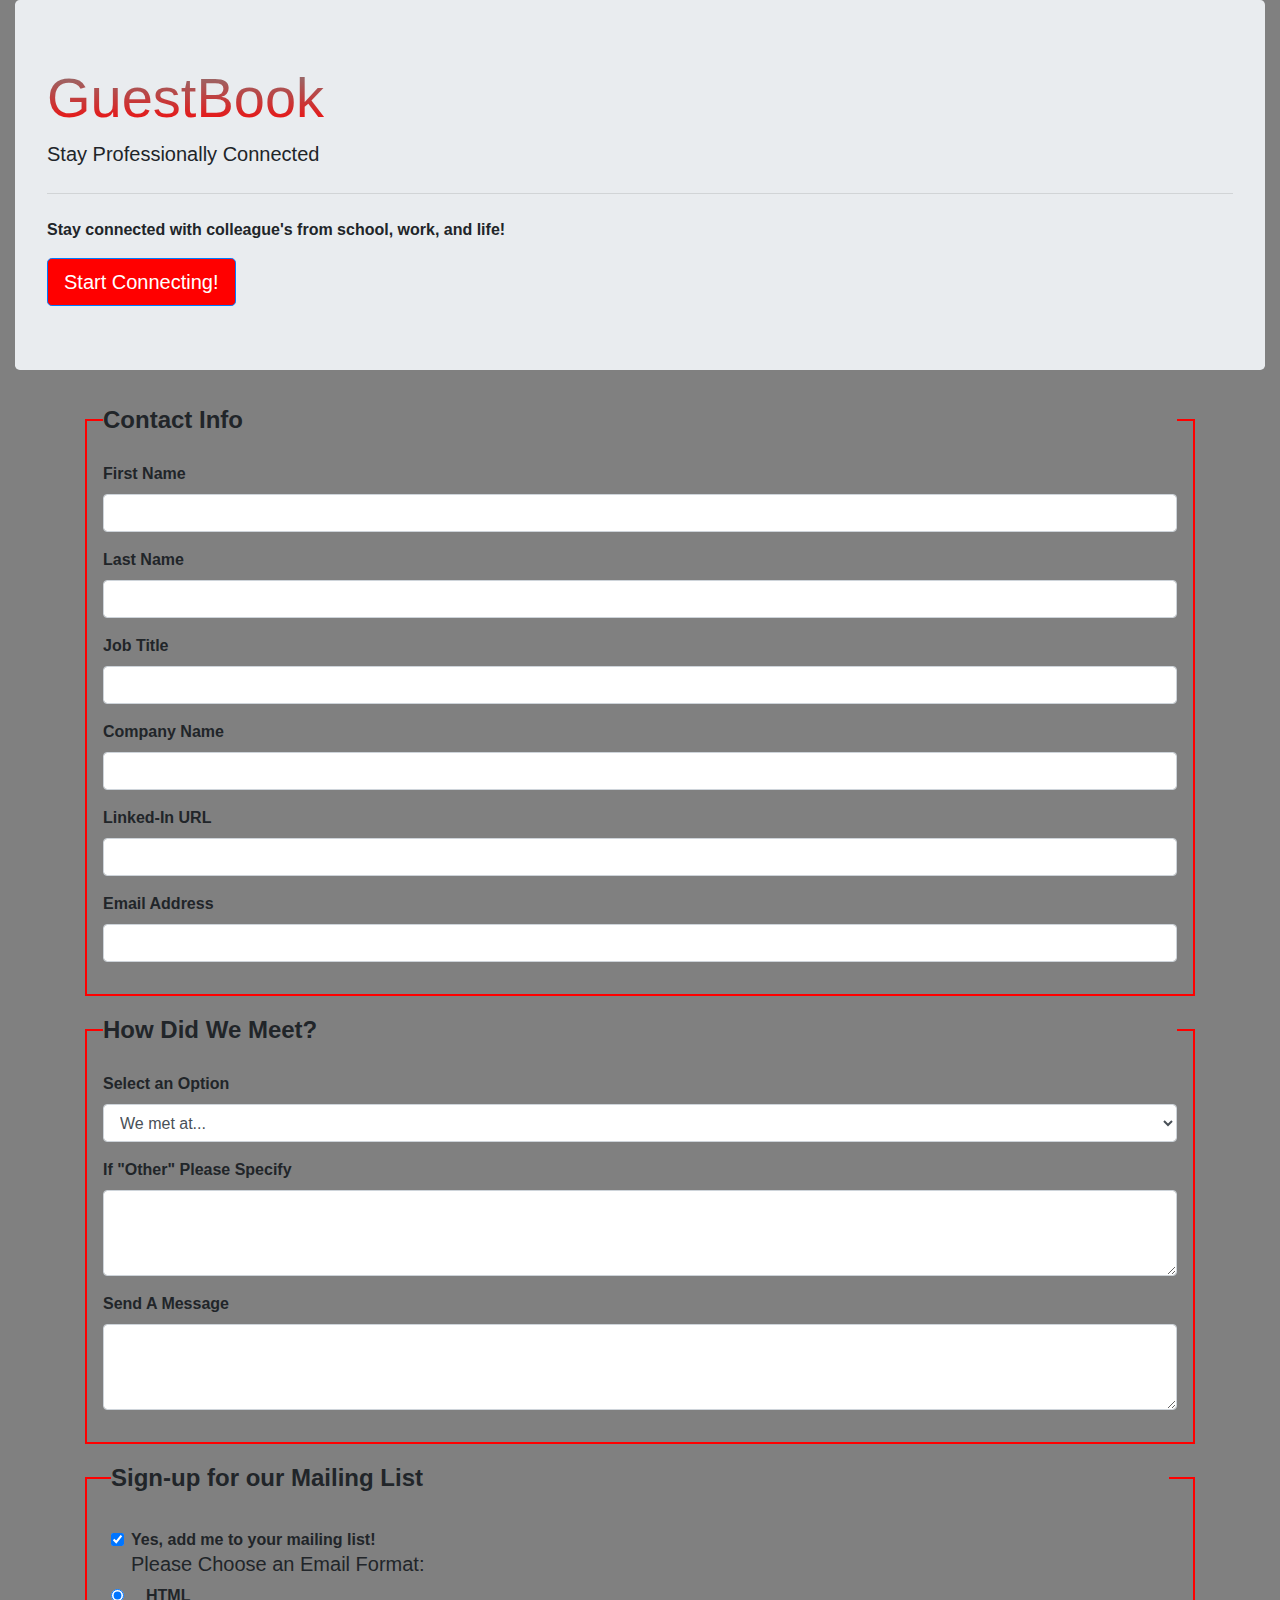
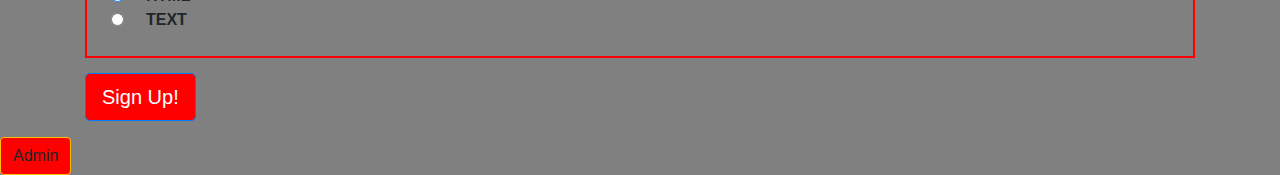
<file: GuestBook/index.html>
<html lang="en">
<head>
    <!-- Required meta tags -->
    <meta charset="utf-8">
    <meta name="viewport" content="width=device-width, initial-scale=1, shrink-to-fit=no">

    <!-- Bootstrap CSS -->
    <link rel="stylesheet" href="https://stackpath.bootstrapcdn.com/bootstrap/4.4.1/css/bootstrap.min.css" integrity="sha384-Vkoo8x4CGsO3+Hhxv8T/Q5PaXtkKtu6ug5TOeNV6gBiFeWPGFN9MuhOf23Q9Ifjh" crossorigin="anonymous">
    <link rel="stylesheet" href="guestBook.css">
    <title>GuestBook</title>

    <link rel="icon" type="image/png" href="images/gb.jpg">

</head>
<body>

<div class="container-fluid" id="main">
    <div class="jumbotron">
        <h1 class="display-4" id="h1">GuestBook</h1>
        <p class="lead">Stay Professionally Connected</p>
        <hr class="my-4">
        <p>Stay connected with colleague's from school, work, and life!</p>
        <a class="btn btn-primary btn-lg" href="#" role="button">Start Connecting!</a>
    </div>
</div>
<div class="container">
    <form id="guestBook" action ="confirmGuest.php" method="post">
        <!--Contact information -->
        <fieldset class="form-group">
            <legend>Contact Info</legend>

            <div class="form-group">
                <label for="firstName" >First Name</label>
                <input type="text" class="form-control" id="firstName" name="firstName">
                <span class="hidden" id="err-fName">Please enter your first name</span>
            </div>

            <div class="form-group">
                <label for="lastName" >Last Name</label>
                <input type="text" class="form-control" id="lastName" name="lastName">
                <span class="hidden" id="err-lName">Please enter you last name</span>
            </div>

            <div class="form-group">
                <label for="jobTitle" >Job Title</label>
                <input type="text" class="form-control" id="jobTitle" name="jobTitle">
                <span class="hidden" id="err-jobTitle">Please enter your job title</span>
            </div>

            <div class="form-group">
                <label for="companyName" >Company Name</label>
                <input type="text" class="form-control" id="companyName" name="companyName">
                <span class="hidden" id="err-companyName">Please enter your company name</span>
            </div>

            <div class="form-group">
                <label for="linked-in" >Linked-In URL</label>
                <input type="text" class="form-control" id="linked-in" name="linked-in">
                <span class="hidden" id="err-link">Please enter a valid Linked-in URL.</span>
            </div>

            <div class="form-group">
                <label for="email" >Email Address</label>
                <input type="text" class="form-control" id="email" name="email">
                <span class="hidden" id="err-email">Please enter a valid Email address.</span>
                <span class="hidden" id="err-list">Please provide email for mailing list.</span>
            </div>
        </fieldset>

        <fieldset class="form-group">
            <legend>How Did We Meet?</legend>
            <div class="form-group">
                <label for="meet">Select an Option</label>
                <select class="form-control" id="meet" name="meet">
                    <option value="none">We met at...</option>
                    <option value="school">School</option>
                    <option value="work">Work</option>
                    <option value="party">Party</option>
                    <option value="meetup">Meet Up</option>
                    <option value="jobFair">Job Fair</option>
                    <option value="other">Other</option>
                </select>
                <span class="hidden" id="err-meet">Please select an option.</span>
            </div>

            <div class="form-group">
                <label for="specify">If "Other" Please Specify</label>
                <textarea class="form-control" id="specify" name="specify" rows="3"></textarea>
            </div>

            <div class="form-group">
                <label for="message">Send A Message</label>
                <textarea class="form-control" id="message" name="message" rows="3"></textarea>
            </div>

        </fieldset>

        <fieldset id="mailingList">
            <legend>Sign-up for our Mailing List</legend>
            <div class="form-check">
                <input class="form-check-input" type="checkbox" name="list" id="list" value="yes" checked>
                <label class="form-check-label" for="list">
                    Yes, add me to your mailing list!
                </label>
            </div>

            <div class="form-check">
                <h5>Please Choose an Email Format:</h5>
                <input class="form-check-input" type="radio" name="method" id="html" value="html" checked>
                <label class="form-check-label col-md-2" for="html">
                    HTML
                </label>
            </div>
            <div class="form-check">
                <input class="form-check-input" type="radio" name="method" id="text" value="text">
                <label class="form-check-label col-md-2" for="text">
                    TEXT
                </label>
            </div>

        </fieldset>
        <button class="btn btn-primary btn-lg" role="button" id="submit" type="submit">Sign Up!</button>
    </form>
</div>

<script src="gbValid.js"></script>

</body>
<footer>
    <a href="https://zfrehner.greenriverdev.com/305/GuestBook/admin.php" ><button class="btn btn-warning" type="submit" >Admin</button></a>
</footer>
</html>
</file>
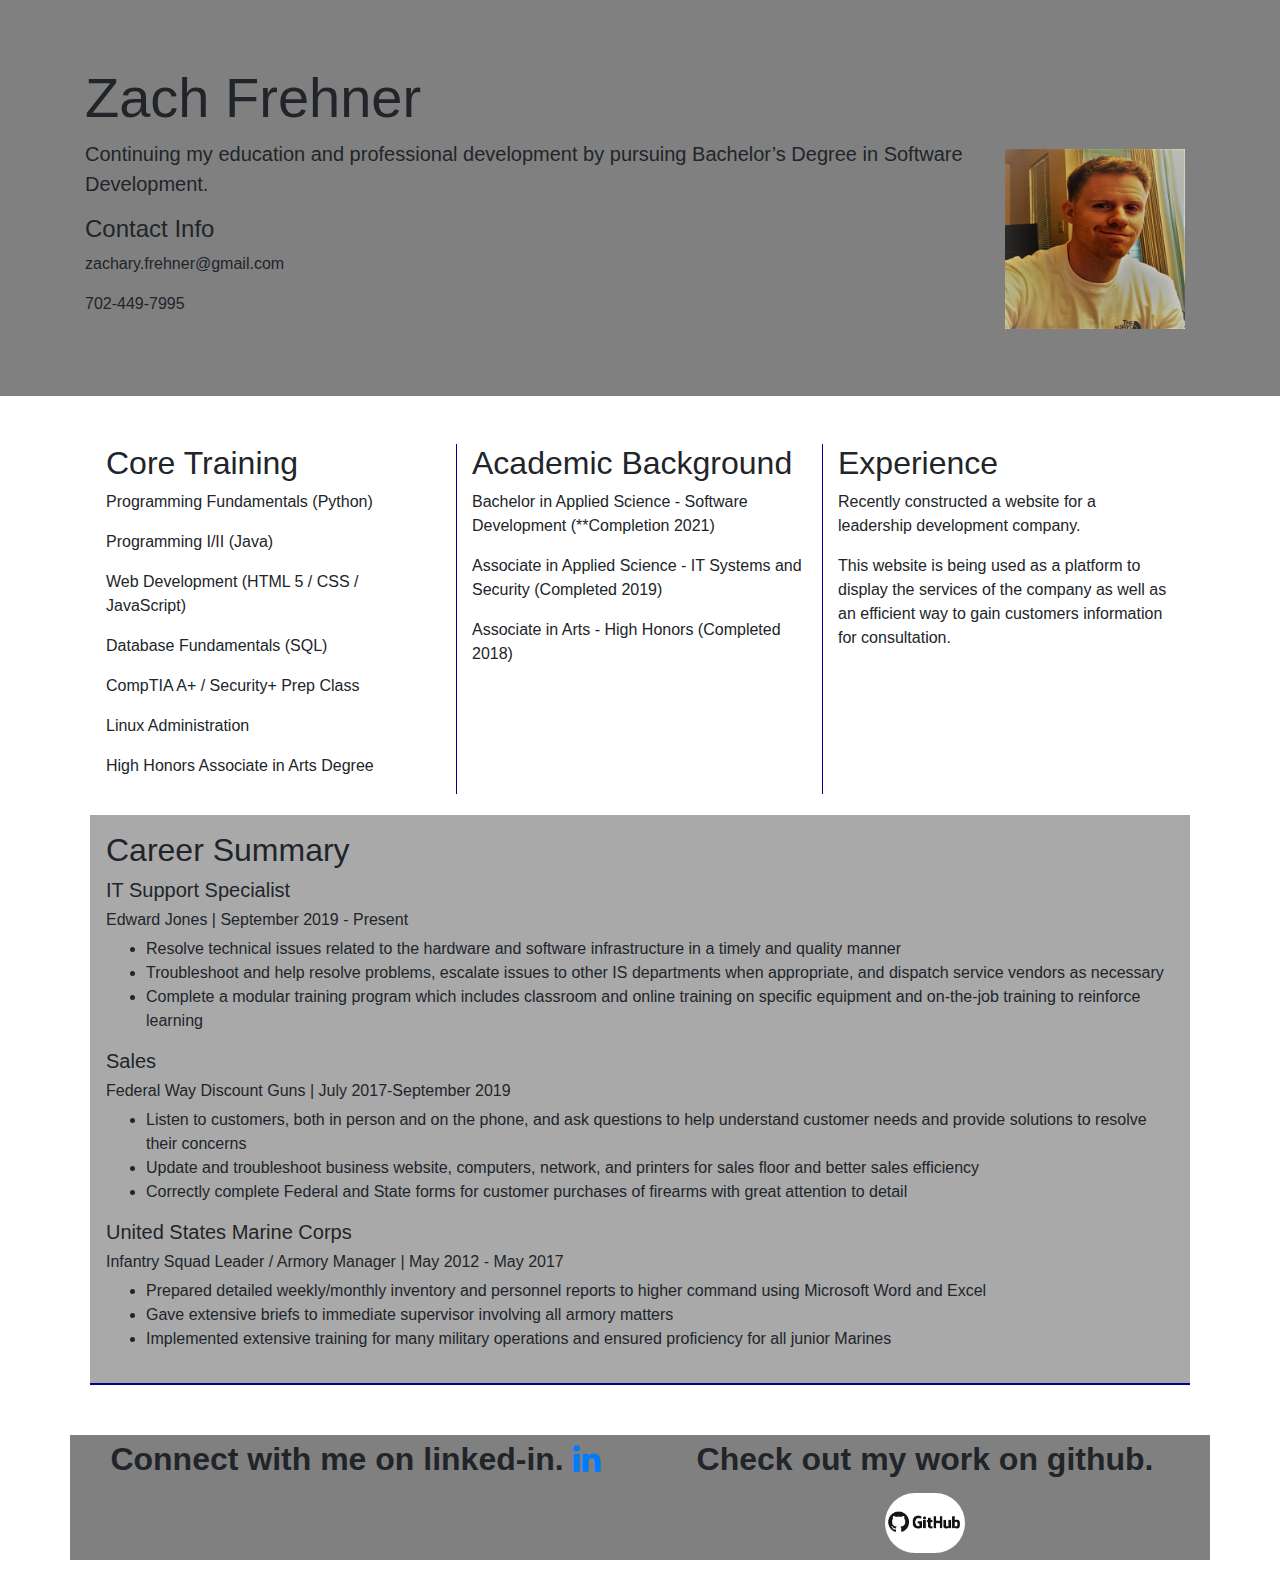
<file: resume.html>
<!doctype html>
<html lang="en">
<head>
    <!-- Required meta tags -->
    <meta charset="utf-8">
    <meta name="viewport" content="width=device-width, initial-scale=1, shrink-to-fit=no">

    <!-- Add icon library -->
    <link rel="stylesheet" href="https://cdnjs.cloudflare.com/ajax/libs/font-awesome/4.7.0/css/font-awesome.min.css">

    <!-- Bootstrap CSS -->
    <link rel="stylesheet" href="https://stackpath.bootstrapcdn.com/bootstrap/4.4.1/css/bootstrap.min.css" integrity="sha384-Vkoo8x4CGsO3+Hhxv8T/Q5PaXtkKtu6ug5TOeNV6gBiFeWPGFN9MuhOf23Q9Ifjh" crossorigin="anonymous">
    <link rel="stylesheet" href="Resume/styles/zachStyles.css">
    <title>Zach Frehner</title>

    <link rel="icon" type="image/png" href="Resume/zImages/zach.jpg">

</head>

<body>
<div class="jumbotron jumbotron-fluid">
    <div class="container">
        <h1 class="display-4">Zach Frehner</h1>
        <img src="Resume/zImages/zach.jpg" class="img-fluid float-right" alt="image" id="zach">
        <p class="lead">Continuing my education and professional development by pursuing Bachelor’s Degree in Software Development.</p>
        <div>
            <h4>Contact Info</h4>
            <p>zachary.frehner@gmail.com</p> <p>702-449-7995</p>

        </div>
    </div>
</div>

<div class="container">
    <fieldset>
    <div class="row">
        <div class="col-sm-4 left">
            <h2>Core Training</h2>

                <p>Programming Fundamentals (Python)</p>
                <p>Programming I/II (Java) </p>
                <p>Web Development  (HTML 5 / CSS / JavaScript) </p>
                <p>Database Fundamentals (SQL) </p>
                <p>CompTIA A+ / Security+ Prep Class </p>
                <p>Linux Administration </p>
                <p>High Honors Associate in Arts Degree </p>

        </div>

        <div class="col-sm-4 left">
            <h2>Academic Background</h2>
            <p>Bachelor in Applied Science - Software Development (**Completion 2021)</p>
            <p>Associate in Applied Science - IT Systems and Security (Completed 2019)</p>
            <p>Associate in Arts - High Honors (Completed 2018)</p>
        </div>

        <div class="col-sm-4">
            <h2>Experience</h2>
            <p>Recently constructed a website for a leadership development company.</p>
            <p>This website is being used as a platform to display the services of the company as
            well as an efficient way to gain customers information for consultation.<p></p>
        </div>
    </div>
    </fieldset>
</div>


    <div class="container">
        <fieldset id="summary">
        <h2>Career Summary</h2>
        <h5>IT Support Specialist</h5>
        <h6>Edward Jones | September 2019 - Present</h6>
        <ul>
            <li>Resolve technical issues related to the hardware and software infrastructure in a timely and quality manner</li>
            <li>Troubleshoot and help resolve problems, escalate issues to other IS departments when appropriate, and dispatch service vendors as necessary</li>
            <li>Complete a modular training program which includes classroom and online training on specific equipment and on-the-job training to reinforce learning</li>
        </ul>

        <h5>Sales</h5>
        <h6>Federal Way Discount Guns | July 2017-September 2019</h6>
        <ul>
            <li>Listen to customers, both in person and on the phone, and ask questions to help understand customer needs and provide solutions to resolve their concerns</li>
            <li>Update and troubleshoot business website, computers, network, and printers for sales floor and better sales efficiency</li>
            <li>Correctly complete Federal and State forms for customer purchases of firearms with great attention to detail</li>

        </ul>

        <h5>United States Marine Corps</h5>
        <h6>Infantry Squad Leader / Armory Manager | May 2012 - May 2017</h6>
        <ul>
            <li>Prepared detailed weekly/monthly inventory and personnel reports to higher command using Microsoft Word and Excel</li>
            <li>Gave extensive briefs to immediate supervisor involving all armory matters</li>
            <li>Implemented extensive training for many military operations and ensured proficiency for all junior Marines</li>

        </ul>
        </fieldset>
    </div>



<div class="container" id="foot">
    <div class="row">
        <div class="col-sm-6">
            <p><strong>Connect with me on linked-in.</strong>
    <a href="https://www.linkedin.com/in/zach-frehner-9a533a44/" class="fa fa-linkedin"></a></p>
        </div>
        <div class="col-sm-6">
            <p><strong>Check out my work on github.</strong>
    <a href="https://github.com/zfrehner" ><img src="Resume/zImages/github.png" class="img-fluid" alt="image" id="git"></a></p>
        </div>
    </div>
</div>




<!-- Optional JavaScript -->
<!-- jQuery first, then Popper.js, then Bootstrap JS -->
<script src="https://code.jquery.com/jquery-3.4.1.slim.min.js" integrity="sha384-J6qa4849blE2+poT4WnyKhv5vZF5SrPo0iEjwBvKU7imGFAV0wwj1yYfoRSJoZ+n" crossorigin="anonymous"></script>
<script src="https://cdn.jsdelivr.net/npm/popper.js@1.16.0/dist/umd/popper.min.js" integrity="sha384-Q6E9RHvbIyZFJoft+2mJbHaEWldlvI9IOYy5n3zV9zzTtmI3UksdQRVvoxMfooAo" crossorigin="anonymous"></script>
<script src="https://stackpath.bootstrapcdn.com/bootstrap/4.4.1/js/bootstrap.min.js" integrity="sha384-wfSDF2E50Y2D1uUdj0O3uMBJnjuUD4Ih7YwaYd1iqfktj0Uod8GCExl3Og8ifwB6" crossorigin="anonymous"></script>

</body>
</html>
</file>
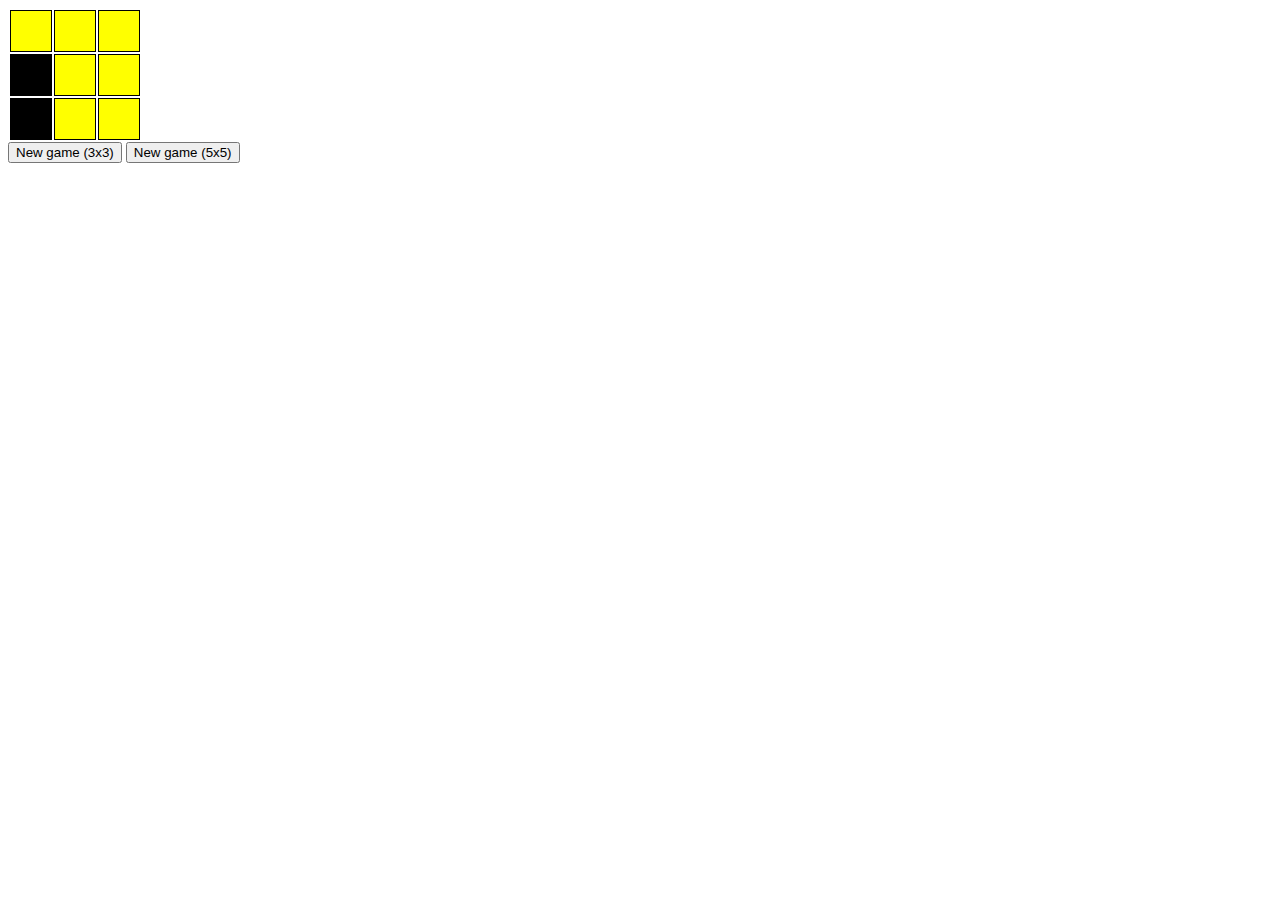
<file: Lights Out Game/lightsOut.html>
<!DOCTYPE html>
<html lang="en">
<meta charset="UTF-8">
<style>
    td { border: 1px solid black; padding: 20px; }
    .lightOn { background-color: yellow; color: black }
    .lightOff { background-color: black; color: white }
</style>
<script src="LightsOut.js"></script>
<body>
<table id="gameTable"></table>
<div id="information"></div>
<input id="newGame3x3Button" type="button" value="New game (3x3)">
<input id="newGame5x5Button" type="button" value="New game (5x5)">
</body>
</html>
</file>
<file: GuestBook/guestBook.css>
/*Zach Frehner*/

body {
    background: grey;
    font-weight: bold;
}
.btn {
    background-color: red;
}
fieldset {
    border: solid 2px red;
    padding: 1em;
}
#mailingList {
    padding: 1.5em;
}
#submit {
    margin-top: 15px;
}
h1 {
    font-size: 80px;
    background: -webkit-linear-gradient(grey, red);
    -webkit-background-clip: text;
    -webkit-text-fill-color: transparent;
}
 .hidden {
     display: none;
 }
.err {
    color: blue;
    display: inline;
}
</file>
<file: Resume/styles/zachStyles.css>
/*Zach Frehner*/


#foot {
    height: 125px;
    background-color: grey;
    margin-top: 50px;
    text-align: center;
    font-size: 2em;
}
/*.fa-linkedin {
    background: #3B5998;
    color: white;
}*/
#zach {
    max-height: 200px;
    max-width: 200px;
    border-radius: 10px;
}
#git {
    max-height: 100px;
    max-width: 100px;
    border-radius: 50px;
}
fieldset {
    padding: 1em;
    margin: 5px;
}
#summary {
    border-bottom: solid 2px darkblue;
    background-color: darkgray;
}
.jumbotron {
    background-color: grey;
}
#about {
    border: solid 2px darkblue;
    padding: 10px;
    color: white;
}

img {
    width: 300px;
    height: 200px;
    padding: 10px;
}

#h3 {
    color: white;
}
.left {
    border-right: solid 1px darkblue;
}
</file>
